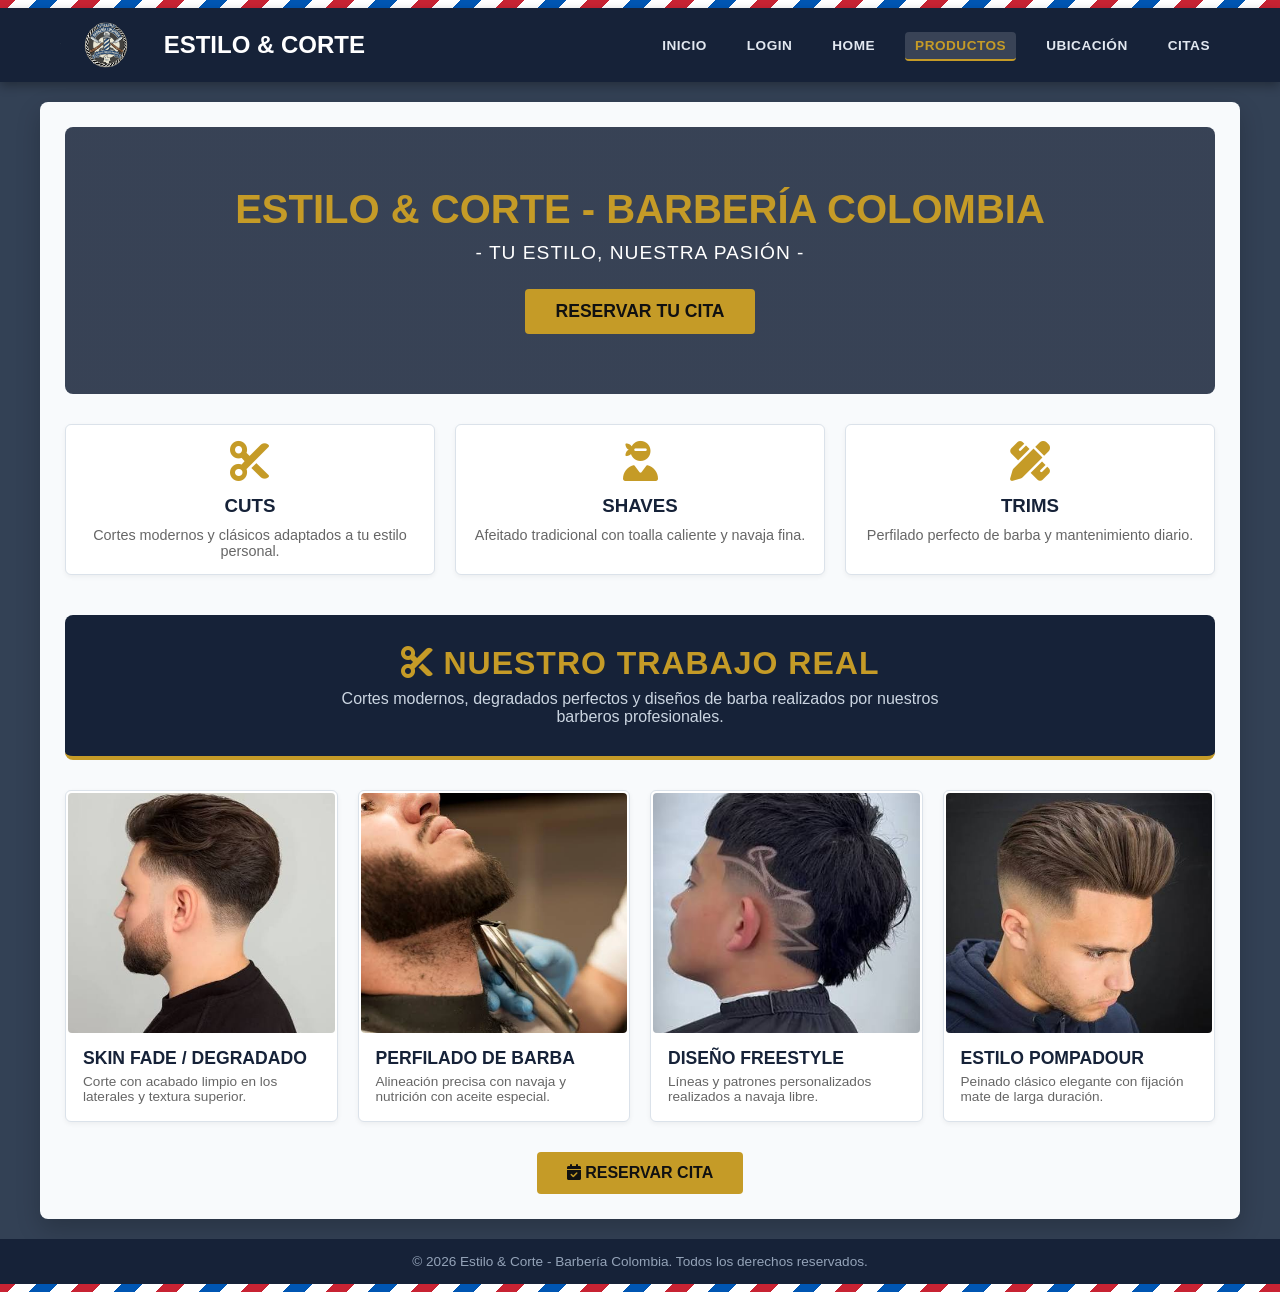
<file: index.html>
<!DOCTYPE html>
<html lang="es">
<head>
    <meta charset="UTF-8">
    <meta name="viewport" content="width=device-width, initial-scale=1.0">
    <title>Inicio - Estilo & Corte Barbería</title>
    <link rel="icon" type="image/png" href="img/logo.png">
    <link rel="stylesheet" href="https://cdnjs.cloudflare.com/ajax/libs/font-awesome/6.5.1/css/all.min.css">
    <link rel="stylesheet" href="css/styles.css">
</head>
<body>

    <div class="barber-stripe"></div>
   <header>
    <div class="header-container">
        <div class="logo-area">
            <img src="img/logo.png" alt="Logo Estilo & Corte" class="logo-img" style="height: 50px; width: auto; object-fit: contain;">
            <h2>ESTILO & CORTE</h2>
        </div>
        <input type="checkbox" id="menu-bar" class="menu-bar">
        <label for="menu-bar" class="menu-button" aria-label="Abrir menú">
            <i class="fa-solid fa-bars"></i>
        </label>
        <nav class="main-nav">
            <ul>
                <li><a href="index.html">INICIO</a></li>
                <li><a href="login.html">LOGIN</a></li>
                <li><a href="Home.html">HOME</a></li>
                <li><a href="productos.html" class="active">PRODUCTOS</a></li>
                <li><a href="encuentranos.html">UBICACIÓN</a></li>
                <li><a href="reservas.html">CITAS</a></li>
            </ul>
        </nav>
    </div>
</header>

    <main>

        <section style="background: linear-gradient(rgba(22, 34, 56, 0.85), rgba(22, 34, 56, 0.85)), url('https://images.unsplash.com/photo-1503951914875-452162b0f3f1?auto=format&fit=crop&w=1000&q=80') center/cover; padding: 60px 30px; text-align: center; color: white; border-radius: 8px;">
            <h1 style="font-size: 2.5rem; color: var(--gold-accent); margin-bottom: 10px;">ESTILO & CORTE - BARBERÍA COLOMBIA</h1>
            <p style="font-size: 1.2rem; margin-bottom: 25px; letter-spacing: 1px;">- TU ESTILO, NUESTRA PASIÓN -</p>
            <a href="reservas.html" class="btn-gold" style="font-size: 1.1rem; padding: 12px 30px;">RESERVAR TU CITA</a>
        </section>
   

    <section style="margin-top: 30px;">
        <div class="card-grid">
            
            <div class="card">
                <div style="font-size: 2.5rem; color: var(--gold-accent); margin-bottom: 10px;">
                    <i class="fa-solid fa-scissors"></i>
                </div>
                <h3 style="color: var(--navy-header); margin: 10px 0;">CUTS</h3>
                <p style="font-size: 0.9rem; color: #666;">Cortes modernos y clásicos adaptados a tu estilo personal.</p>
            </div>

            <div class="card">
                <div style="font-size: 2.5rem; color: var(--gold-accent); margin-bottom: 10px;">
                    <i class="fa-solid fa-user-ninja"></i>
                </div>
                <h3 style="color: var(--navy-header); margin: 10px 0;">SHAVES</h3>
                <p style="font-size: 0.9rem; color: #666;">Afeitado tradicional con toalla caliente y navaja fina.</p>
            </div>

            <div class="card">
            <div style="font-size: 2.5rem; color: var(--gold-accent); margin-bottom: 10px;">
                <i class="fa-solid fa-pen-ruler"></i>
            </div>
            <h3 style="color: var(--navy-header); margin: 10px 0;">TRIMS</h3>
            <p style="font-size: 0.9rem; color: #666;">Perfilado perfecto de barba y mantenimiento diario.</p>
        </div>

        </div>
    </section>
  
<section style="margin-top: 40px; text-align: center;">
    
  
    <div style="background-color: var(--navy-header); padding: 30px 20px; border-radius: 8px; border-bottom: 4px solid var(--gold-accent); margin-bottom: 30px; color: white;">
        <h2 style="color: var(--gold-accent); font-size: 2rem; margin-bottom: 8px; text-transform: uppercase; letter-spacing: 1px;">
            <i class="fa-solid fa-scissors"></i> NUESTRO TRABAJO REAL
        </h2>
        <p style="font-size: 1rem; color: #cbd5e1; max-width: 600px; margin: 0 auto;">
            Cortes modernos, degradados perfectos y diseños de barba realizados por nuestros barberos profesionales.
        </p>
    </div>

 
    <div class="card-grid">

    
        <div class="card" style="padding: 2px; overflow: hidden;">
            <div style="height: 240px; width: 100%; background-color: #f8fafc; border-radius: 4px; overflow: hidden;">
                <img src="img/corte1.png" alt="Corte Skin Fade" style="width: 100%; height: 100%; object-fit: cover; display: block;">
            </div>
            <div style="padding: 15px; text-align: left;">
                <h3 style="font-size: 1.1rem; color: var(--navy-header); margin-bottom: 5px;">SKIN FADE / DEGRADADO</h3>
                <p style="font-size: 0.85rem; color: #666;">Corte con acabado limpio en los laterales y textura superior.</p>
            </div>
        </div>

      
        <div class="card" style="padding: 2px; overflow: hidden;">
            <div style="height: 240px; width: 100%; background-color: #f8fafc; border-radius: 4px; overflow: hidden;">
                <img src="img/corte2.png" alt="Perfilado de Barba" style="width: 100%; height: 100%; object-fit: cover; display: block;">
            </div>
            <div style="padding: 15px; text-align: left;">
                <h3 style="font-size: 1.1rem; color: var(--navy-header); margin-bottom: 5px;">PERFILADO DE BARBA</h3>
                <p style="font-size: 0.85rem; color: #666;">Alineación precisa con navaja y nutrición con aceite especial.</p>
            </div>
        </div>

      
        <div class="card" style="padding: 2px; overflow: hidden;">
            <div style="height: 240px; width: 100%; background-color: #f8fafc; border-radius: 4px; overflow: hidden;">
                <img src="img/corte3.png" alt="Diseño Freestyle" style="width: 100%; height: 100%; object-fit: cover; display: block;">
            </div>
            <div style="padding: 15px; text-align: left;">
                <h3 style="font-size: 1.1rem; color: var(--navy-header); margin-bottom: 5px;">DISEÑO FREESTYLE</h3>
                <p style="font-size: 0.85rem; color: #666;">Líneas y patrones personalizados realizados a navaja libre.</p>
            </div>
        </div>

       
        <div class="card" style="padding: 2px; overflow: hidden;">
            <div style="height: 240px; width: 100%; background-color: #f8fafc; border-radius: 4px; overflow: hidden;">
                <img src="img/corte4.png" alt="Corte Clásico Pompadour" style="width: 100%; height: 100%; object-fit: cover; display: block;">
            </div>
            <div style="padding: 15px; text-align: left;">
                <h3 style="font-size: 1.1rem; color: var(--navy-header); margin-bottom: 5px;">ESTILO POMPADOUR</h3>
                <p style="font-size: 0.85rem; color: #666;">Peinado clásico elegante con fijación mate de larga duración.</p>
            </div>
        </div>

    </div>

   
    <div style="margin-top: 30px;">
        <a href="reservas.html" class="btn-gold" style="padding: 12px 30px; font-size: 1rem; display: inline-block;">
            <i class="fa-solid fa-calendar-check"></i> RESERVAR CITA
        </a>
    </div>

</section>
</main>

    <footer>
        <p>&copy; 2026 Estilo & Corte - Barbería Colombia. Todos los derechos reservados.</p>
    </footer>
    <div class="barber-stripe"></div>

</body>
</html>
</file>
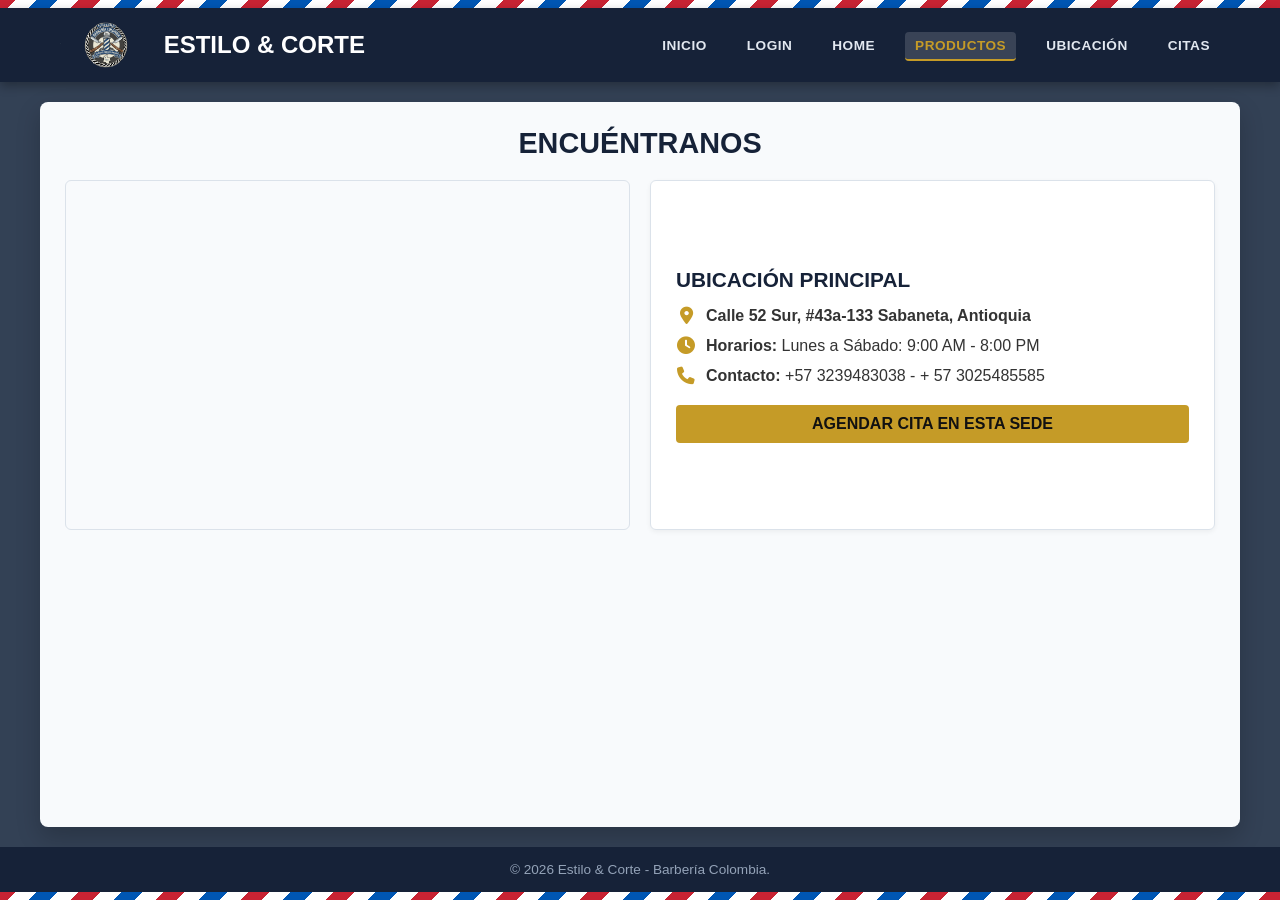
<file: encuentranos.html>
<!DOCTYPE html>
<html lang="es">
<head>
    <meta charset="UTF-8">
    <meta name="viewport" content="width=device-width, initial-scale=1.0">
    <title>Ubicación - Estilo & Corte</title>
    <link rel="icon" type="image/png" href="img/logo.png">
    <link rel="stylesheet" href="https://cdnjs.cloudflare.com/ajax/libs/font-awesome/6.5.1/css/all.min.css">
    <link rel="stylesheet" href="css/styles.css">
</head>
<body>

    <div class="barber-stripe"></div>
     <header>
    <div class="header-container">
        <div class="logo-area">
            <img src="img/logo.png" alt="Logo Estilo & Corte" class="logo-img" style="height: 50px; width: auto; object-fit: contain;">
            <h2>ESTILO & CORTE</h2>
        </div>
        <input type="checkbox" id="menu-bar" class="menu-bar">
        <label for="menu-bar" class="menu-button" aria-label="Abrir menú">
            <i class="fa-solid fa-bars"></i>
        </label>
        <nav class="main-nav">
            <ul>
                <li><a href="index.html">INICIO</a></li>
                <li><a href="login.html">LOGIN</a></li>
                <li><a href="Home.html">HOME</a></li>
                <li><a href="productos.html" class="active">PRODUCTOS</a></li>
                <li><a href="encuentranos.html">UBICACIÓN</a></li>
                <li><a href="reservas.html">CITAS</a></li>
            </ul>
        </nav>
    </div>
</header>

    <main>
        <h2 style="text-align: center; color: var(--navy-header); margin-bottom: 20px; font-size: 1.8rem;">ENCUÉNTRANOS</h2>

        <div style="display: grid; grid-template-columns: repeat(auto-fit, minmax(320px, 1fr)); gap: 20px;">
            
            <div style="border-radius: 6px; overflow: hidden; border: 1px solid var(--border-color); height: 350px;">
            <iframe src="https://www.google.com/maps/embed?pb=!1m14!1m12!1m3!1d3966.7887044568292!2d-75.60669906749588!3d6.159047278807776!2m3!1f0!2f0!3f0!3m2!1i1024!2i768!4f13.1!5e0!3m2!1ses-419!2sco!4v1786414815259!5m2!1ses-419!2sco" width="600" height="450" style="border:0;" allowfullscreen="" loading="lazy" referrerpolicy="strict-origin-when-cross-origin"></iframe>
            </div>

            
           <div class="card" style="text-align: left; display: flex; flex-direction: column; justify-content: center; padding: 25px;">
    <h3 style="color: var(--navy-header); font-size: 1.3rem; margin-bottom: 15px;">UBICACIÓN PRINCIPAL</h3>
    
    <p style="margin-bottom: 12px; display: flex; align-items: center; gap: 10px;">
        <i class="fa-solid fa-location-dot" style="color: var(--gold-accent); font-size: 1.1rem; width: 20px; text-align: center;"></i>
        <span><strong>Calle 52 Sur, #43a-133 Sabaneta, Antioquia</strong></span>
    </p>

    <p style="margin-bottom: 12px; display: flex; align-items: center; gap: 10px;">
        <i class="fa-solid fa-clock" style="color: var(--gold-accent); font-size: 1.1rem; width: 20px; text-align: center;"></i>
        <span><strong>Horarios:</strong> Lunes a Sábado: 9:00 AM - 8:00 PM</span>
    </p>

    <p style="margin-bottom: 20px; display: flex; align-items: center; gap: 10px;">
        <i class="fa-solid fa-phone" style="color: var(--gold-accent); font-size: 1.1rem; width: 20px; text-align: center;"></i>
        <span><strong>Contacto:</strong> +57 3239483038 - + 57 3025485585</span>
    </p>

    <a href="reservas.html" class="btn-gold" style="text-align: center;">AGENDAR CITA EN ESTA SEDE</a>
</div>
        </div>
    </main>

    <footer>
        <p>&copy; 2026 Estilo & Corte - Barbería Colombia.</p>
    </footer>
    <div class="barber-stripe"></div>

</body>
</html>
</file>
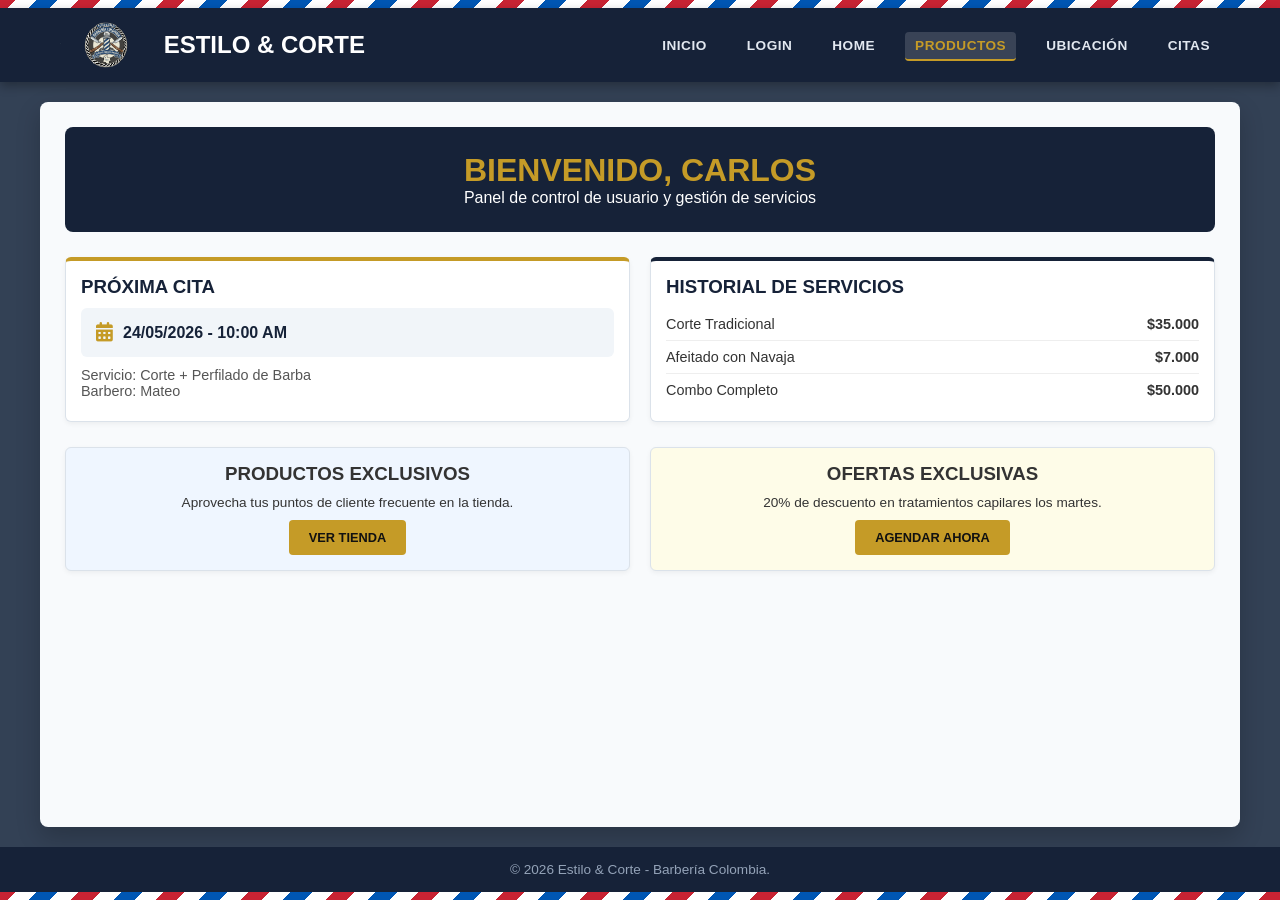
<file: Home.html>
<!DOCTYPE html>
<html lang="es">
<head>
    <meta charset="UTF-8">
    <meta name="viewport" content="width=device-width, initial-scale=1.0">
    <title>Home- Estilo & Corte</title>
    <link rel="icon" type="image/png" href="img/logo.png">
    <link rel="stylesheet" href="https://cdnjs.cloudflare.com/ajax/libs/font-awesome/6.5.1/css/all.min.css">
    <link rel="stylesheet" href="css/styles.css">
</head>
<body>

    <div class="barber-stripe"></div>
   <header>
    <div class="header-container">
        <div class="logo-area">
            <img src="img/logo.png" alt="Logo Estilo & Corte" class="logo-img" style="height: 50px; width: auto; object-fit: contain;">
            <h2>ESTILO & CORTE</h2>
        </div>
        <input type="checkbox" id="menu-bar" class="menu-bar">
        <label for="menu-bar" class="menu-button" aria-label="Abrir menú">
            <i class="fa-solid fa-bars"></i>
        </label>
        <nav class="main-nav">
            <ul>
                <li><a href="index.html">INICIO</a></li>
                <li><a href="login.html">LOGIN</a></li>
                <li><a href="Home.html">HOME</a></li>
                <li><a href="productos.html" class="active">PRODUCTOS</a></li>
                <li><a href="encuentranos.html">UBICACIÓN</a></li>
                <li><a href="reservas.html">CITAS</a></li>
            </ul>
        </nav>
    </div>
</header>

    <main>
        <div style="background-color: var(--navy-header); color: white; padding: 25px; border-radius: 8px; text-align: center; margin-bottom: 25px;">
            <h1 style="color: var(--gold-accent);">BIENVENIDO, CARLOS</h1>
            <p>Panel de control de usuario y gestión de servicios</p>
        </div>

        <div style="display: grid; grid-template-columns: repeat(auto-fit, minmax(300px, 1fr)); gap: 20px;">

          <div class="card" style="border-top: 4px solid var(--gold-accent); text-align: left;">
    <h3 style="color: var(--navy-header); margin-bottom: 10px;">PRÓXIMA CITA</h3>
    <div style="background-color: #f1f5f9; padding: 15px; border-radius: 6px; font-weight: bold; color: var(--navy-header); display: flex; align-items: center; gap: 10px;">
        <i class="fa-solid fa-calendar-days" style="color: var(--gold-accent); font-size: 1.2rem;"></i>
        <span>24/05/2026 - 10:00 AM</span>
    </div>
    <p style="margin-top: 10px; font-size: 0.9rem; color: #555;">Servicio: Corte + Perfilado de Barba</p>
    <p style="font-size: 0.9rem; color: #555;">Barbero: Mateo</p>
</div>

            <div class="card" style="border-top: 4px solid var(--navy-header); text-align: left;">
                <h3 style="color: var(--navy-header); margin-bottom: 10px;">HISTORIAL DE SERVICIOS</h3>
                <ul style="list-style: none; font-size: 0.9rem;">
                    <li style="padding: 8px 0; border-bottom: 1px solid #eee; display: flex; justify-content: space-between;">
                        <span>Corte Tradicional</span> <strong>$35.000</strong>
                    </li>
                    <li style="padding: 8px 0; border-bottom: 1px solid #eee; display: flex; justify-content: space-between;">
                        <span>Afeitado con Navaja</span> <strong>$7.000</strong>
                    </li>
                    <li style="padding: 8px 0; display: flex; justify-content: space-between;">
                        <span>Combo Completo</span> <strong>$50.000</strong>
                    </li>
                </ul>
            </div>
        </div>

        <div style="margin-top: 25px; display: grid; grid-template-columns: repeat(auto-fit, minmax(280px, 1fr)); gap: 20px;">
            <div class="card" style="background-color: #eff6ff;">
                <h3>PRODUCTOS EXCLUSIVOS</h3>
                <p style="font-size: 0.85rem; margin: 10px 0;">Aprovecha tus puntos de cliente frecuente en la tienda.</p>
                <a href="productos.html" class="btn-gold" style="font-size: 0.8rem;">VER TIENDA</a>
            </div>
            <div class="card" style="background-color: #fefce8;">
                <h3>OFERTAS EXCLUSIVAS</h3>
                <p style="font-size: 0.85rem; margin: 10px 0;">20% de descuento en tratamientos capilares los martes.</p>
                <a href="reservas.html" class="btn-gold" style="font-size: 0.8rem;">AGENDAR AHORA</a>
            </div>
        </div>
    </main>

    <footer>
        <p>&copy; 2026 Estilo & Corte - Barbería Colombia.</p>
    </footer>
    <div class="barber-stripe"></div>

</body>
</html>
</file>
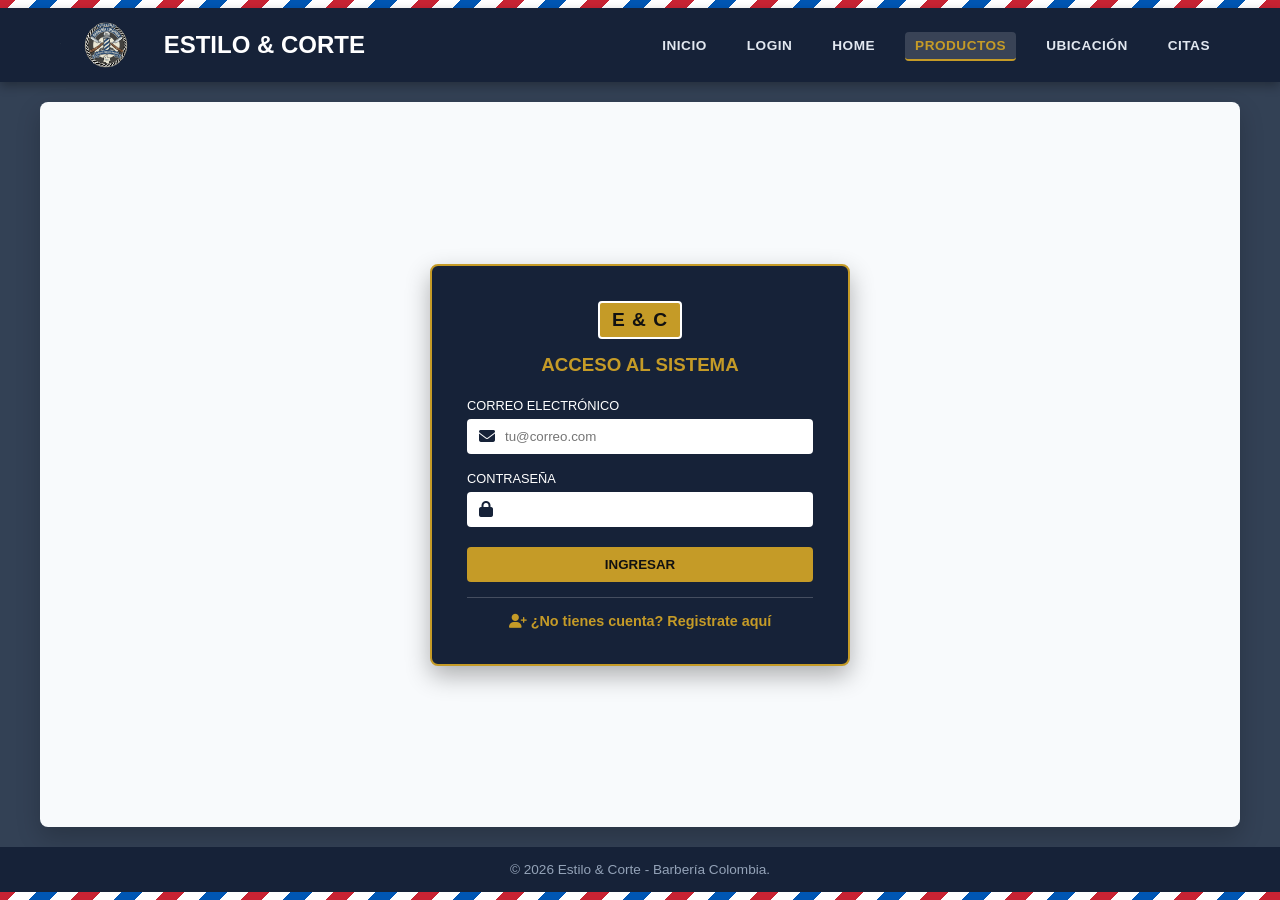
<file: login.html>
<!DOCTYPE html>
<html lang="es">
<head>
    <meta charset="UTF-8">
    <meta name="viewport" content="width=device-width, initial-scale=1.0">
    <title>Acceso - Estilo & Corte</title>
    <link rel="icon" type="image/png" href="img/logo.png">
    <link rel="stylesheet" href="https://cdnjs.cloudflare.com/ajax/libs/font-awesome/6.5.1/css/all.min.css">
    <link rel="stylesheet" href="css/styles.css">
</head>
<body>

    <div class="barber-stripe"></div>
     <header>
    <div class="header-container">
        <div class="logo-area">
            <img src="img/logo.png" alt="Logo Estilo & Corte" class="logo-img" style="height: 50px; width: auto; object-fit: contain;">
            <h2>ESTILO & CORTE</h2>
        </div>
        <input type="checkbox" id="menu-bar" class="menu-bar">
        <label for="menu-bar" class="menu-button" aria-label="Abrir menú">
            <i class="fa-solid fa-bars"></i>
        </label>
        <nav class="main-nav">
            <ul>
                <li><a href="index.html">INICIO</a></li>
                <li><a href="login.html">LOGIN</a></li>
                <li><a href="Home.html">HOME</a></li>
                <li><a href="productos.html" class="active">PRODUCTOS</a></li>
                <li><a href="encuentranos.html">UBICACIÓN</a></li>
                <li><a href="reservas.html">CITAS</a></li>
            </ul>
        </nav>
    </div>
</header>

    <main style="display: flex; justify-content: center; align-items: center; padding: 50px 20px; min-height: 520px;">
       
        <div style="background-color: var(--navy-header); padding: 35px; border-radius: 8px; width: 100%; max-width: 420px; text-align: center; color: white; border: 2px solid var(--gold-accent); box-shadow: 0 10px 25px rgba(0,0,0,0.3);">
            
            <div class="logo-badge" style="display: inline-block; margin-bottom: 15px; font-size: 1.2rem;">E & C</div>
            <h3 style="color: var(--gold-accent); margin-bottom: 20px;">ACCESO AL SISTEMA</h3>

           
            <form action="Home.html">
                <div style="margin-bottom: 15px; text-align: left;">
                    <label style="font-size: 0.8rem; text-transform: uppercase;">Correo Electrónico</label>
                    <div style="position: relative; display: flex; align-items: center; margin-top: 5px;">
                        <i class="fa-solid fa-envelope" style="position: absolute; left: 12px; color: var(--navy-header);"></i>
                        <input type="email" required placeholder="tu@correo.com" style="width: 100%; padding: 10px 10px 10px 38px; border-radius: 4px; border: none; outline: none;">
                    </div>
                </div>

                <div style="margin-bottom: 20px; text-align: left;">
                    <label style="font-size: 0.8rem; text-transform: uppercase;">Contraseña</label>
                    <div style="position: relative; display: flex; align-items: center; margin-top: 5px;">
                        <i class="fa-solid fa-lock" style="position: absolute; left: 12px; color: var(--navy-header);"></i>
                        <input type="password" required placeholder="" style="width: 100%; padding: 10px 10px 10px 38px; border-radius: 4px; border: none; outline: none;">
                    </div>
                </div>

                <div style="display: flex; gap: 10px; margin-bottom: 15px;">
                    <button type="submit" class="btn-gold" style="flex: 1;">INGRESAR</button>
                </div>
            </form>

          
            <details style="border-top: 1px solid rgba(255,255,255,0.2); padding-top: 15px; margin-top: 15px;">
                <summary style="cursor: pointer; color: var(--gold-accent); font-size: 0.9rem; font-weight: bold; list-style: none;">
                    <i class="fa-solid fa-user-plus"></i> ¿No tienes cuenta? Registrate aquí
                </summary>

                <form action="Home.html" style="margin-top: 20px;">
                    <div style="margin-bottom: 15px; text-align: left;">
                        <label style="font-size: 0.8rem; text-transform: uppercase;">Nombre Completo</label>
                        <div style="position: relative; display: flex; align-items: center; margin-top: 5px;">
                            <i class="fa-solid fa-user" style="position: absolute; left: 12px; color: var(--navy-header);"></i>
                            <input type="text" required placeholder="Juan Pérez" style="width: 100%; padding: 10px 10px 10px 38px; border-radius: 4px; border: none; outline: none;">
                        </div>
                    </div>

                    <div style="margin-bottom: 15px; text-align: left;">
                        <label style="font-size: 0.8rem; text-transform: uppercase;">Correo Electrónico</label>
                        <div style="position: relative; display: flex; align-items: center; margin-top: 5px;">
                            <i class="fa-solid fa-envelope" style="position: absolute; left: 12px; color: var(--navy-header);"></i>
                            <input type="email" required placeholder="tu@correo.com" style="width: 100%; padding: 10px 10px 10px 38px; border-radius: 4px; border: none; outline: none;">
                        </div>
                    </div>

                    <div style="margin-bottom: 20px; text-align: left;">
                        <label style="font-size: 0.8rem; text-transform: uppercase;">Contraseña</label>
                        <div style="position: relative; display: flex; align-items: center; margin-top: 5px;">
                            <i class="fa-solid fa-lock" style="position: absolute; left: 12px; color: var(--navy-header);"></i>
                            <input type="password" required placeholder="" style="width: 100%; padding: 10px 10px 10px 38px; border-radius: 4px; border: none; outline: none;">
                        </div>
                    </div>

                    <button type="submit" class="btn-gold" style="width: 100%;">CREAR CUENTA</button>
                </form>
            </details>

        </div>
    </main>

    <footer>
        <p>&copy; 2026 Estilo & Corte - Barbería Colombia.</p>
    </footer>
    <div class="barber-stripe"></div>

</body>
</html>
</file>
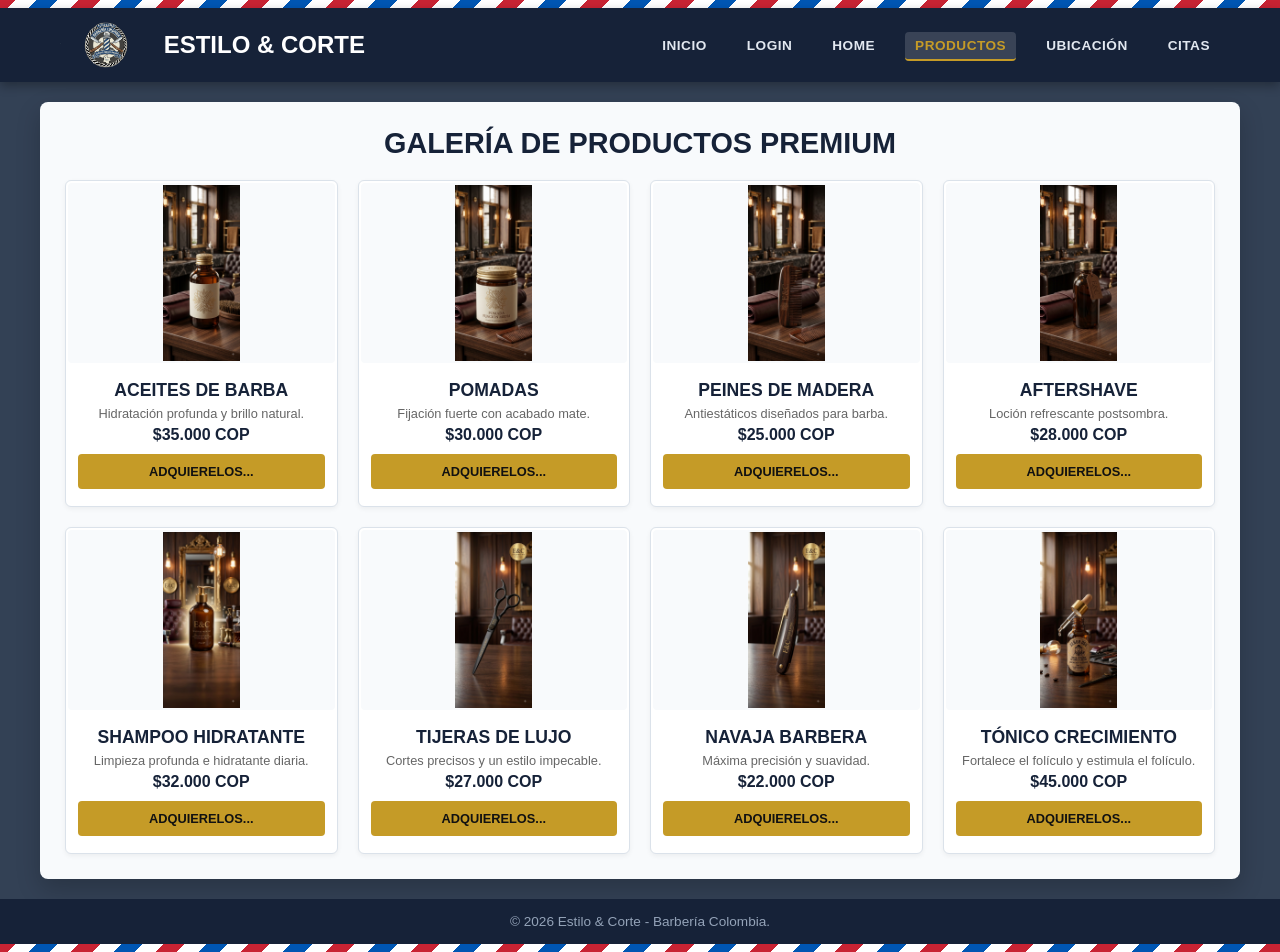
<file: productos.html>
<!DOCTYPE html>
<html lang="es">
<head>
    <meta charset="UTF-8">
    <meta name="viewport" content="width=device-width, initial-scale=1.0">
    <title>Productos - Estilo & Corte</title>
    <link rel="icon" type="image/png" href="img/logo.png">
    <link rel="stylesheet" href="https://cdnjs.cloudflare.com/ajax/libs/font-awesome/6.5.1/css/all.min.css">
    <link rel="stylesheet" href="css/styles.css">
</head>
<body>

    <div class="barber-stripe"></div>
   <header>
    <div class="header-container">
        <div class="logo-area">
            <img src="img/logo.png" alt="Logo Estilo & Corte" class="logo-img" style="height: 50px; width: auto; object-fit: contain;">
            <h2>ESTILO & CORTE</h2>
        </div>
        <input type="checkbox" id="menu-bar" class="menu-bar">
        <label for="menu-bar" class="menu-button" aria-label="Abrir menú">
            <i class="fa-solid fa-bars"></i>
        </label>
        <nav class="main-nav">
            <ul>
                <li><a href="index.html">INICIO</a></li>
                <li><a href="login.html">LOGIN</a></li>
                <li><a href="Home.html">HOME</a></li>
                <li><a href="productos.html" class="active">PRODUCTOS</a></li>
                <li><a href="encuentranos.html">UBICACIÓN</a></li>
                <li><a href="reservas.html">CITAS</a></li>
            </ul>
        </nav>
    </div>
</header>

    <main>
        <h2 style="text-align: center; color: var(--navy-header); margin-bottom: 20px; font-size: 1.8rem;">GALERÍA DE PRODUCTOS PREMIUM</h2>

      
<div class="card-grid">

    <div class="card" style="padding: 2px; overflow: hidden;">
        <div style="height: 180px; width: 100%; background-color: #f8fafc; border-radius: 4px; display: flex; align-items: center; justify-content: center; padding: 2px;">
            <img src="img/aceite.png" alt="Aceites de Barba" style="width: 100%; height: 100%; object-fit: contain; display: block;">
        </div>
        <div style="padding: 12px 10px 15px 10px;">
            <h3 style="margin-top: 5px; font-size: 1.1rem; color: var(--navy-header);">ACEITES DE BARBA</h3>
            <p style="font-size: 0.8rem; color: #666; margin: 5px 0;">Hidratación profunda y brillo natural.</p>
            <p style="font-weight: bold; color: var(--navy-header); margin-bottom: 10px;">$35.000 COP</p>
            <a href="reservas.html" class="btn-gold" style="width: 100%; font-size: 0.8rem; display: block; box-sizing: border-box;">ADQUIERELOS...</a>
        </div>
    </div>

    <div class="card" style="padding: 2px; overflow: hidden;">
        <div style="height: 180px; width: 100%; background-color: #f8fafc; border-radius: 4px; display: flex; align-items: center; justify-content: center; padding: 2px;">
            <img src="img/pomada.png" alt="Pomadas" style="width: 100%; height: 100%; object-fit: contain; display: block;">
        </div>
        <div style="padding: 12px 10px 15px 10px;">
            <h3 style="margin-top: 5px; font-size: 1.1rem; color: var(--navy-header);">POMADAS</h3>
            <p style="font-size: 0.8rem; color: #666; margin: 5px 0;">Fijación fuerte con acabado mate.</p>
            <p style="font-weight: bold; color: var(--navy-header); margin-bottom: 10px;">$30.000 COP</p>
            <a href="reservas.html" class="btn-gold" style="width: 100%; font-size: 0.8rem; display: block; box-sizing: border-box;">ADQUIERELOS...</a>
        </div>
    </div>

    <div class="card" style="padding: 2px; overflow: hidden;">
        <div style="height: 180px; width: 100%; background-color: #f8fafc; border-radius: 4px; display: flex; align-items: center; justify-content: center; padding: 2px;">
            <img src="img/peine.png" alt="Peines de Madera" style="width: 100%; height: 100%; object-fit: contain; display: block;">
        </div>
        <div style="padding: 12px 10px 15px 10px;">
            <h3 style="margin-top: 5px; font-size: 1.1rem; color: var(--navy-header);">PEINES DE MADERA</h3>
            <p style="font-size: 0.8rem; color: #666; margin: 5px 0;">Antiestáticos diseñados para barba.</p>
            <p style="font-weight: bold; color: var(--navy-header); margin-bottom: 10px;">$25.000 COP</p>
            <a href="reservas.html" class="btn-gold" style="width: 100%; font-size: 0.8rem; display: block; box-sizing: border-box;">ADQUIERELOS...</a>
        </div>
    </div>

    <div class="card" style="padding: 2px; overflow: hidden;">
        <div style="height: 180px; width: 100%; background-color: #f8fafc; border-radius: 4px; display: flex; align-items: center; justify-content: center; padding: 2px;">
            <img src="img/aftershave.png" alt="Aftershave" style="width: 100%; height: 100%; object-fit: contain; display: block;">
        </div>
        <div style="padding: 12px 10px 15px 10px;">
            <h3 style="margin-top: 5px; font-size: 1.1rem; color: var(--navy-header);">AFTERSHAVE</h3>
            <p style="font-size: 0.8rem; color: #666; margin: 5px 0;">Loción refrescante postsombra.</p>
            <p style="font-weight: bold; color: var(--navy-header); margin-bottom: 10px;">$28.000 COP</p>
            <a href="reservas.html" class="btn-gold" style="width: 100%; font-size: 0.8rem; display: block; box-sizing: border-box;">ADQUIERELOS...</a>
        </div>
        
    </div>
    
<div class="card" style="padding: 2px; overflow: hidden;">
    <div style="height: 180px; width: 100%; background-color: #f8fafc; border-radius: 4px; display: flex; align-items: center; justify-content: center; padding: 2px;">
        <img src="img/shampoo.png" alt="Shampoo Hidratante" style="width: 100%; height: 100%; object-fit: contain; display: block;">
    </div>
    <div style="padding: 12px 10px 15px 10px;">
        <h3 style="margin-top: 5px; font-size: 1.1rem; color: var(--navy-header);">SHAMPOO HIDRATANTE</h3>
        <p style="font-size: 0.8rem; color: #666; margin: 5px 0;">Limpieza profunda e hidratante diaria.</p>
        <p style="font-weight: bold; color: var(--navy-header); margin-bottom: 10px;">$32.000 COP</p>
        <a href="reservas.html" class="btn-gold" style="width: 100%; font-size: 0.8rem; display: block; box-sizing: border-box;">ADQUIERELOS...</a>
    </div>
</div>


<div class="card" style="padding: 2px; overflow: hidden;">
    <div style="height: 180px; width: 100%; background-color: #f8fafc; border-radius: 4px; display: flex; align-items: center; justify-content: center; padding: 2px;">
        <img src="img/tijeras.png" alt="Tijeras de Lujo" style="width: 100%; height: 100%; object-fit: contain; display: block;">
    </div>
    <div style="padding: 12px 10px 15px 10px;">
        <h3 style="margin-top: 5px; font-size: 1.1rem; color: var(--navy-header);">TIJERAS DE LUJO</h3>
        <p style="font-size: 0.8rem; color: #666; margin: 5px 0;">Cortes precisos y un estilo impecable.</p>
        <p style="font-weight: bold; color: var(--navy-header); margin-bottom: 10px;">$27.000 COP</p>
        <a href="reservas.html" class="btn-gold" style="width: 100%; font-size: 0.8rem; display: block; box-sizing: border-box;">ADQUIERELOS...</a>
    </div>
</div>


<div class="card" style="padding: 2px; overflow: hidden;">
    <div style="height: 180px; width: 100%; background-color: #f8fafc; border-radius: 4px; display: flex; align-items: center; justify-content: center; padding: 2px;">
        <img src="img/navaja.png" alt="Navaja Barbera" style="width: 100%; height: 100%; object-fit: contain; display: block;">
    </div>
    <div style="padding: 12px 10px 15px 10px;">
        <h3 style="margin-top: 5px; font-size: 1.1rem; color: var(--navy-header);">NAVAJA BARBERA</h3>
        <p style="font-size: 0.8rem; color: #666; margin: 5px 0;">Máxima precisión y suavidad.</p>
        <p style="font-weight: bold; color: var(--navy-header); margin-bottom: 10px;">$22.000 COP</p>
        <a href="reservas.html" class="btn-gold" style="width: 100%; font-size: 0.8rem; display: block; box-sizing: border-box;">ADQUIERELOS...</a>
    </div>
</div>


<div class="card" style="padding: 2px; overflow: hidden;">
    <div style="height: 180px; width: 100%; background-color: #f8fafc; border-radius: 4px; display: flex; align-items: center; justify-content: center; padding: 2px;">
        <img src="img/tonico.png" alt="Tónico Crecimiento" style="width: 100%; height: 100%; object-fit: contain; display: block;">
    </div>
    <div style="padding: 12px 10px 15px 10px;">
        <h3 style="margin-top: 5px; font-size: 1.1rem; color: var(--navy-header);">TÓNICO CRECIMIENTO</h3>
        <p style="font-size: 0.8rem; color: #666; margin: 5px 0;">Fortalece el folículo y estimula el folículo.</p>
        <p style="font-weight: bold; color: var(--navy-header); margin-bottom: 10px;">$45.000 COP</p>
        <a href="reservas.html" class="btn-gold" style="width: 100%; font-size: 0.8rem; display: block; box-sizing: border-box;">ADQUIERELOS...</a>
    </div>
</div>
</div>
    </main>

    <footer>
        <p>&copy; 2026 Estilo & Corte - Barbería Colombia.</p>
    </footer>
    <div class="barber-stripe"></div>

</body>
</html>
</file>
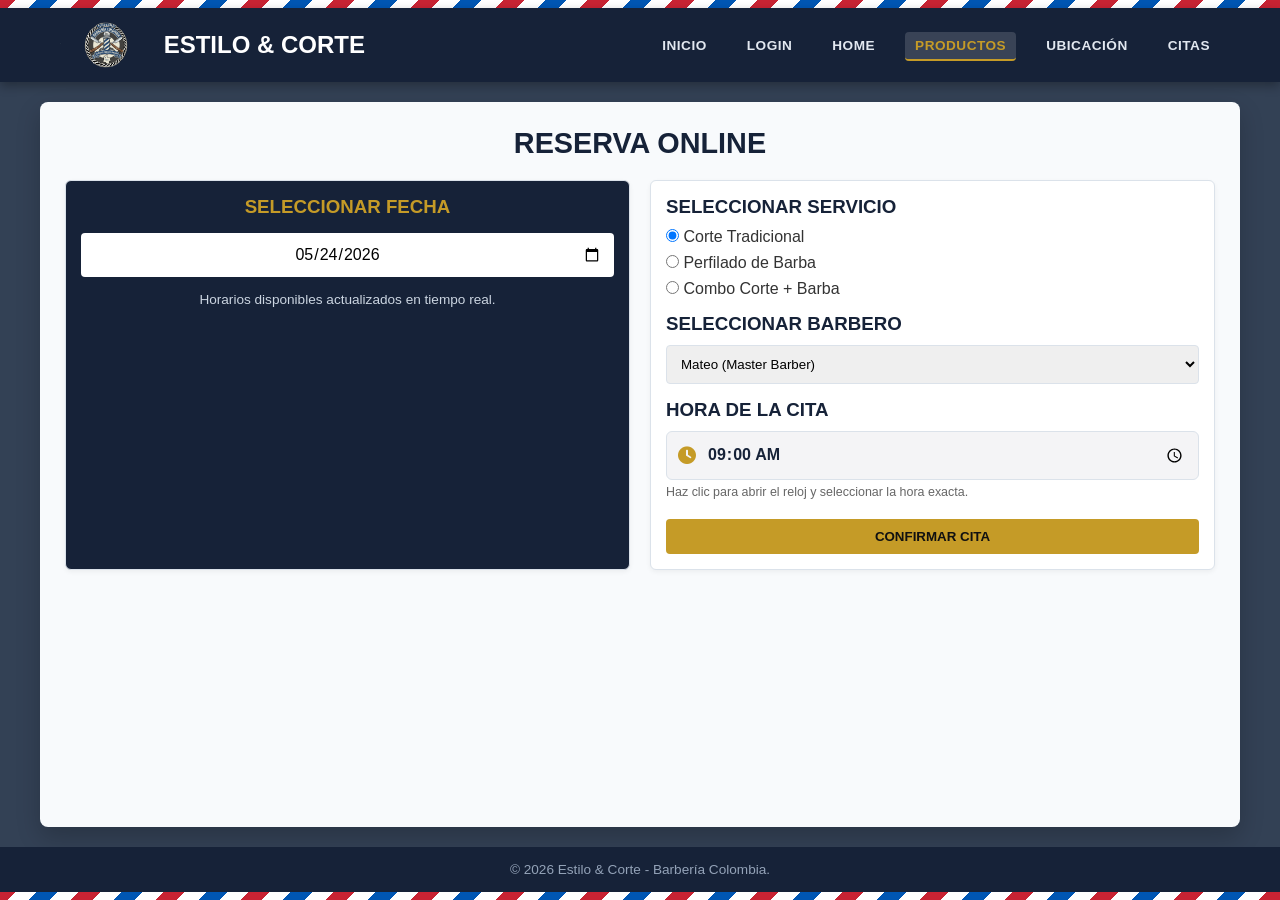
<file: reservas.html>
<!DOCTYPE html>
<html lang="es">
<head>
    <meta charset="UTF-8">
    <meta name="viewport" content="width=device-width, initial-scale=1.0">
    <title>Reserva Online - Estilo & Corte</title>
    <link rel="icon" type="image/png" href="img/logo.png">
    <link rel="stylesheet" href="https://cdnjs.cloudflare.com/ajax/libs/font-awesome/6.5.1/css/all.min.css">
    <link rel="stylesheet" href="css/styles.css">
</head>
<body>

    <div class="barber-stripe"></div>
   <header>
    <div class="header-container">
        <div class="logo-area">
            <img src="img/logo.png" alt="Logo Estilo & Corte" class="logo-img" style="height: 50px; width: auto; object-fit: contain;">
            <h2>ESTILO & CORTE</h2>
        </div>
        <input type="checkbox" id="menu-bar" class="menu-bar">
        <label for="menu-bar" class="menu-button" aria-label="Abrir menú">
            <i class="fa-solid fa-bars"></i>
        </label>
        <nav class="main-nav">
            <ul>
                <li><a href="index.html">INICIO</a></li>
                <li><a href="login.html">LOGIN</a></li>
                <li><a href="Home.html">HOME</a></li>
                <li><a href="productos.html" class="active">PRODUCTOS</a></li>
                <li><a href="encuentranos.html">UBICACIÓN</a></li>
                <li><a href="reservas.html">CITAS</a></li>
            </ul>
        </nav>
    </div>
</header>

    <main>
        <h2 style="text-align: center; color: var(--navy-header); margin-bottom: 20px; font-size: 1.8rem;">RESERVA ONLINE</h2>

        <div style="display: grid; grid-template-columns: repeat(auto-fit, minmax(320px, 1fr)); gap: 20px;">
           
            <div class="card" style="background-color: var(--navy-header); color: white;">
                <h3 style="color: var(--gold-accent); margin-bottom: 15px;">SELECCIONAR FECHA</h3>
                <input type="date" value="2026-05-24" style="width: 100%; padding: 12px; font-size: 1rem; border-radius: 4px; border: none; text-align: center; margin-bottom: 15px;">
                <p style="font-size: 0.85rem; color: #cbd5e1;">Horarios disponibles actualizados en tiempo real.</p>
            </div>

           
            <div class="card" style="text-align: left;">
                <form action="Home.html" method="GET">
                    <h3 style="color: var(--navy-header); margin-bottom: 10px;">SELECCIONAR SERVICIO</h3>
                    <div style="margin-bottom: 15px; display: flex; flex-direction: column; gap: 8px;">
                        <label><input type="radio" name="servicio" checked> Corte Tradicional</label>
                        <label><input type="radio" name="servicio"> Perfilado de Barba</label>
                        <label><input type="radio" name="servicio"> Combo Corte + Barba</label>
                    </div>

                    <h3 style="color: var(--navy-header); margin-bottom: 10px;">SELECCIONAR BARBERO</h3>
                    <select style="width: 100%; padding: 10px; margin-bottom: 15px; border-radius: 4px; border: 1px solid var(--border-color);">
                        <option>Mateo (Master Barber)</option>
                        <option>Carlos (Especialista en Barba)</option>
                        <option>David (Cortes Clásicos)</option>
                        <option>Cristian (Especialista en tintura)</option>
                        <option>Stiven (Cortes modernos)</option>
                    </select>
                <h3 style="color: var(--navy-header); margin-bottom: 10px;">HORA DE LA CITA</h3>
                <div style="margin-bottom: 20px;">
                    <div style="position: relative; display: flex; align-items: center;">
                        <i class="fa-solid fa-clock" style="position: absolute; left: 12px; color: var(--gold-accent); font-size: 1.1rem; pointer-events: none;"></i>
                        <input type="time" name="hora" required value="09:00" style="width: 100%; padding: 12px 12px 12px 40px; border: 1px solid var(--border-color); border-radius: 6px; font-size: 1rem; font-weight: bold; color: var(--navy-header); background-color: #f4f4f6; cursor: pointer;">
                    </div>
                    <small style="color: #666; font-size: 0.78rem; display: block; margin-top: 5px;">
                        Haz clic para abrir el reloj y seleccionar la hora exacta.
                    </small>
                </div>

                    <button type="submit" class="btn-gold" style="width: 100%;">CONFIRMAR CITA</button>
                </form>
            </div>
        </div>
    </main>

    <footer>
        <p>&copy; 2026 Estilo & Corte - Barbería Colombia.</p>
    </footer>
    <div class="barber-stripe"></div>

</body>
</html>
</file>
<file: css/styles.css>
* {
    box-sizing: border-box;
    margin: 0;
    padding: 0;
    font-family: 'Segoe UI', Tahoma, Geneva, Verdana, sans-serif;
}

:root {
    --bg-dark: #0f172a;
    --navy-header: #162238;
    --gold-accent: #c59b27;
    --gold-hover: #e0b438;
    --card-bg: #ffffff;
    --text-dark: #1b2a4a;
    --border-color: #dbe2ea;
}

body {
    background-color: #334155;
    color: #333;
    min-height: 100vh;
    display: flex;
    flex-direction: column;
}

.barber-stripe {
    height: 8px;
    background: repeating-linear-gradient(
        -45deg,
        #c82333,
        #c82333 15px,
        #ffffff 15px,
        #ffffff 30px,
        #0056b3 30px,
        #0056b3 45px,
        #ffffff 45px,
        #ffffff 60px
    );
}

header {
    background-color: var(--navy-header);
    color: #ffffff;
    box-shadow: 0 4px 10px rgba(0,0,0,0.3);
}

.header-container {
    max-width: 1200px;
    margin: 0 auto;
    padding: 12px 20px;
    display: flex;
    justify-content: space-between;
    align-items: center;
}

.logo-area {
    display: flex;
    align-items: center;
    gap: 12px;
}

.logo-badge {
    background-color: var(--gold-accent);
    color: #111;
    font-weight: bold;
    padding: 6px 12px;
    border-radius: 4px;
    border: 2px solid #fff;
    letter-spacing: 1px;
}

nav ul {
    display: flex;
    list-style: none;
    gap: 20px;
}

nav a {
    color: #e2e8f0;
    text-decoration: none;
    font-weight: 600;
    font-size: 0.85rem;
    text-transform: uppercase;
    letter-spacing: 0.5px;
    padding: 6px 10px;
    border-radius: 4px;
    transition: all 0.3s ease;
}

nav a:hover, nav a.active {
    background-color: rgba(255, 255, 255, 0.15);
    color: var(--gold-accent);
    border-bottom: 2px solid var(--gold-accent);
}

main {
    max-width: 1200px;
    width: 100%;
    margin: 20px auto;
    background-color: #f8fafc;
    border-radius: 8px;
    padding: 25px;
    box-shadow: 0 10px 25px rgba(0,0,0,0.2);
    flex: 1;
}

.btn-gold {
    background-color: var(--gold-accent);
    color: #111;
    border: none;
    padding: 10px 20px;
    font-weight: bold;
    text-transform: uppercase;
    border-radius: 4px;
    cursor: pointer;
    text-decoration: none;
    display: inline-block;
    text-align: center;
    transition: background 0.3s ease;
}

.btn-gold:hover {
    background-color: var(--gold-hover);
}

.card-grid {
    display: grid;
    grid-template-columns: repeat(auto-fit, minmax(240px, 1fr));
    gap: 20px;
    margin-top: 20px;
}

.card {
    background: #ffffff;
    border: 1px solid var(--border-color);
    border-radius: 6px;
    padding: 15px;
    text-align: center;
    box-shadow: 0 2px 5px rgba(0,0,0,0.05);
}

footer {
    background-color: var(--navy-header);
    color: #94a3b8;
    text-align: center;
    padding: 15px;
    font-size: 0.85rem;
    margin-top: auto;
}

/* =========================================
   MENÚ RESPONSIVE
   PC: menú horizontal normal
   CELULAR: menú hamburguesa de tres rayas
   ========================================= */

.menu-bar,
.menu-button {
    display: none;
}

/* Pantallas de celular */
@media (max-width: 768px) {
    .header-container {
        position: relative;
        padding: 10px 15px;
    }

    .menu-bar {
        display: none;
    }

    .menu-button {
        display: flex;
        align-items: center;
        justify-content: center;
        width: 44px;
        height: 44px;
        color: #ffffff;
        font-size: 1.5rem;
        cursor: pointer;
        border: 1px solid rgba(255, 255, 255, 0.25);
        border-radius: 5px;
        transition: all 0.3s ease;
        flex-shrink: 0;
    }

    .menu-button:hover {
        color: var(--gold-accent);
        border-color: var(--gold-accent);
    }

    .main-nav {
        position: absolute;
        top: 100%;
        left: 0;
        width: 100%;
        background-color: var(--navy-header);
        box-shadow: 0 8px 12px rgba(0, 0, 0, 0.25);
        z-index: 1000;
        transform: translateY(-10px);
        opacity: 0;
        visibility: hidden;
        pointer-events: none;
        transition: all 0.25s ease;
    }

    .main-nav ul {
        display: flex;
        flex-direction: column;
        gap: 0;
        width: 100%;
        padding: 8px 0;
    }

    .main-nav li {
        width: 100%;
    }

    .main-nav a {
        display: block;
        width: 100%;
        padding: 14px 20px;
        border-radius: 0;
        border-bottom: 1px solid rgba(255, 255, 255, 0.08);
    }

    .main-nav li:last-child a {
        border-bottom: none;
    }

    .menu-bar:checked ~ .main-nav {
        transform: translateY(0);
        opacity: 1;
        visibility: visible;
        pointer-events: auto;
    }

    .menu-bar:checked + .menu-button {
        color: var(--gold-accent);
        border-color: var(--gold-accent);
    }
}

/* Pantallas de PC */
@media (min-width: 769px) {
    .main-nav {
        display: block;
    }

    .main-nav ul {
        display: flex;
        list-style: none;
        gap: 20px;
    }
}
</file>
